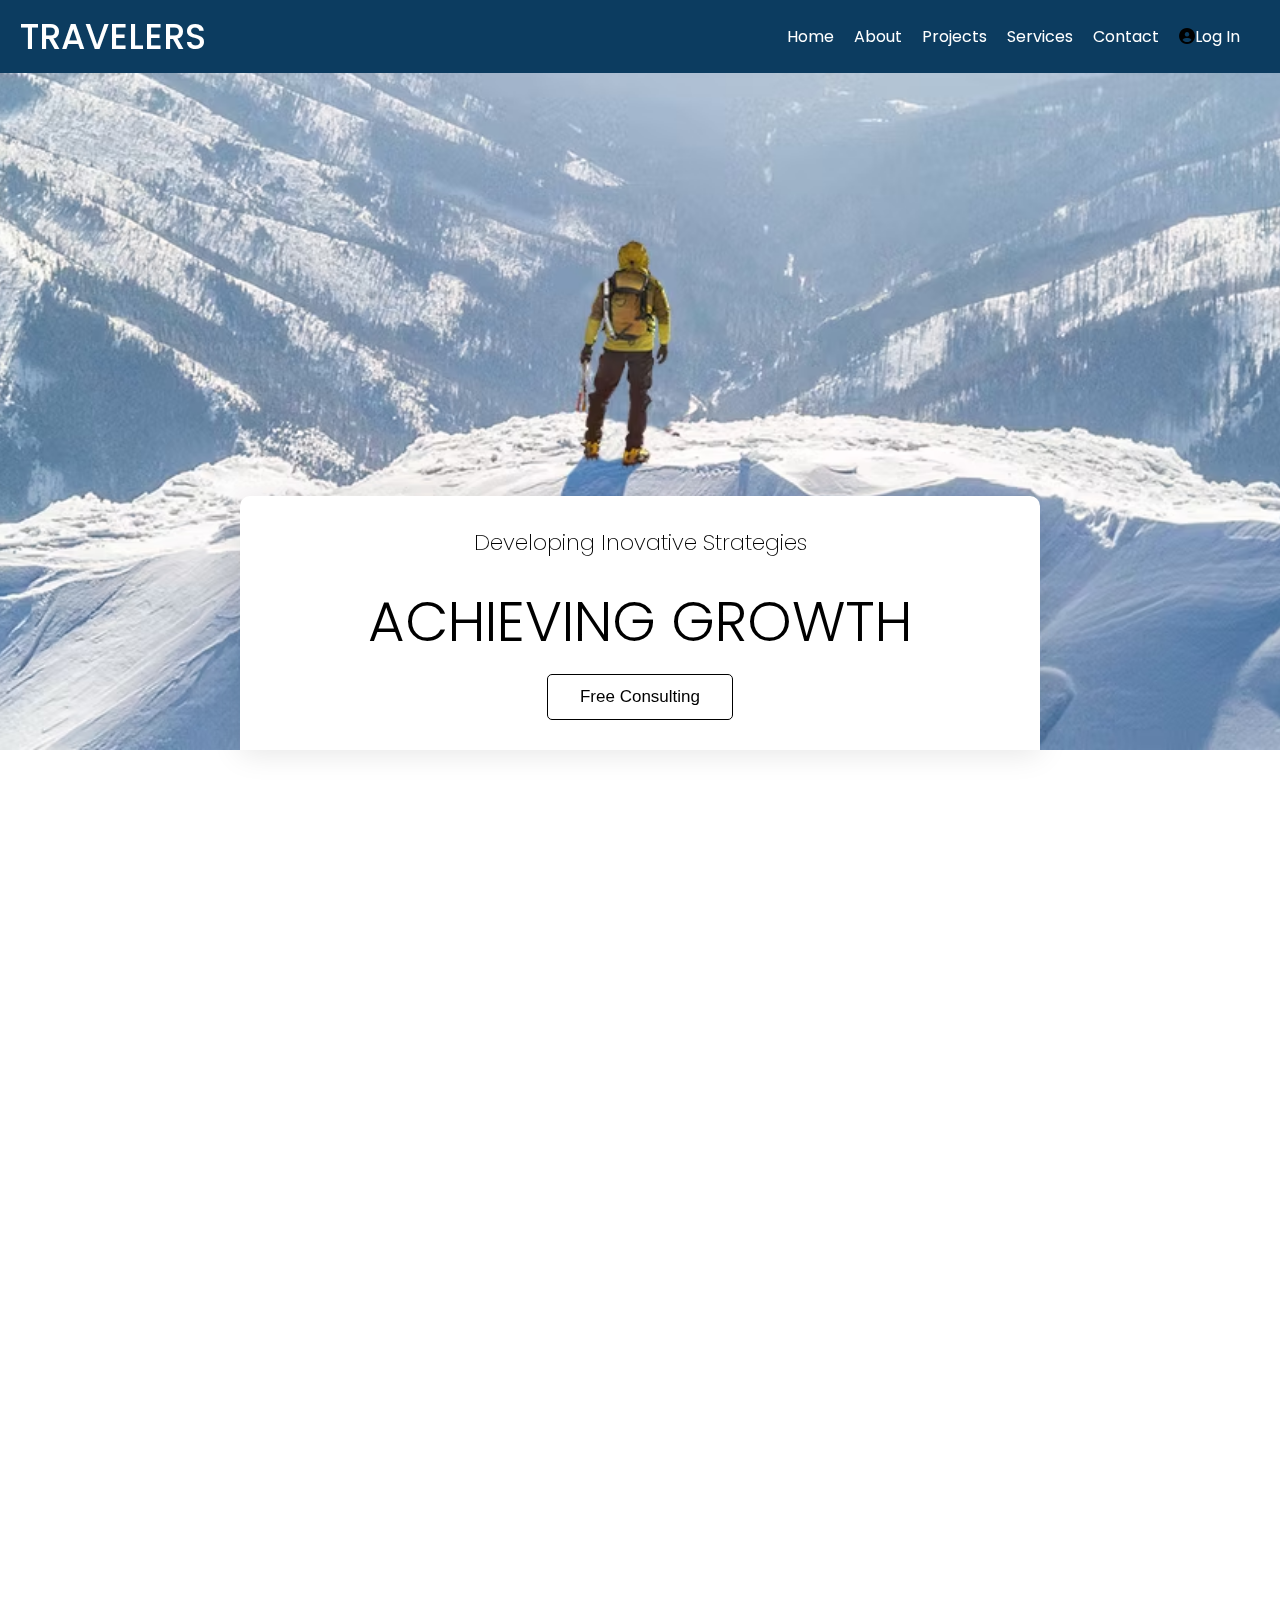
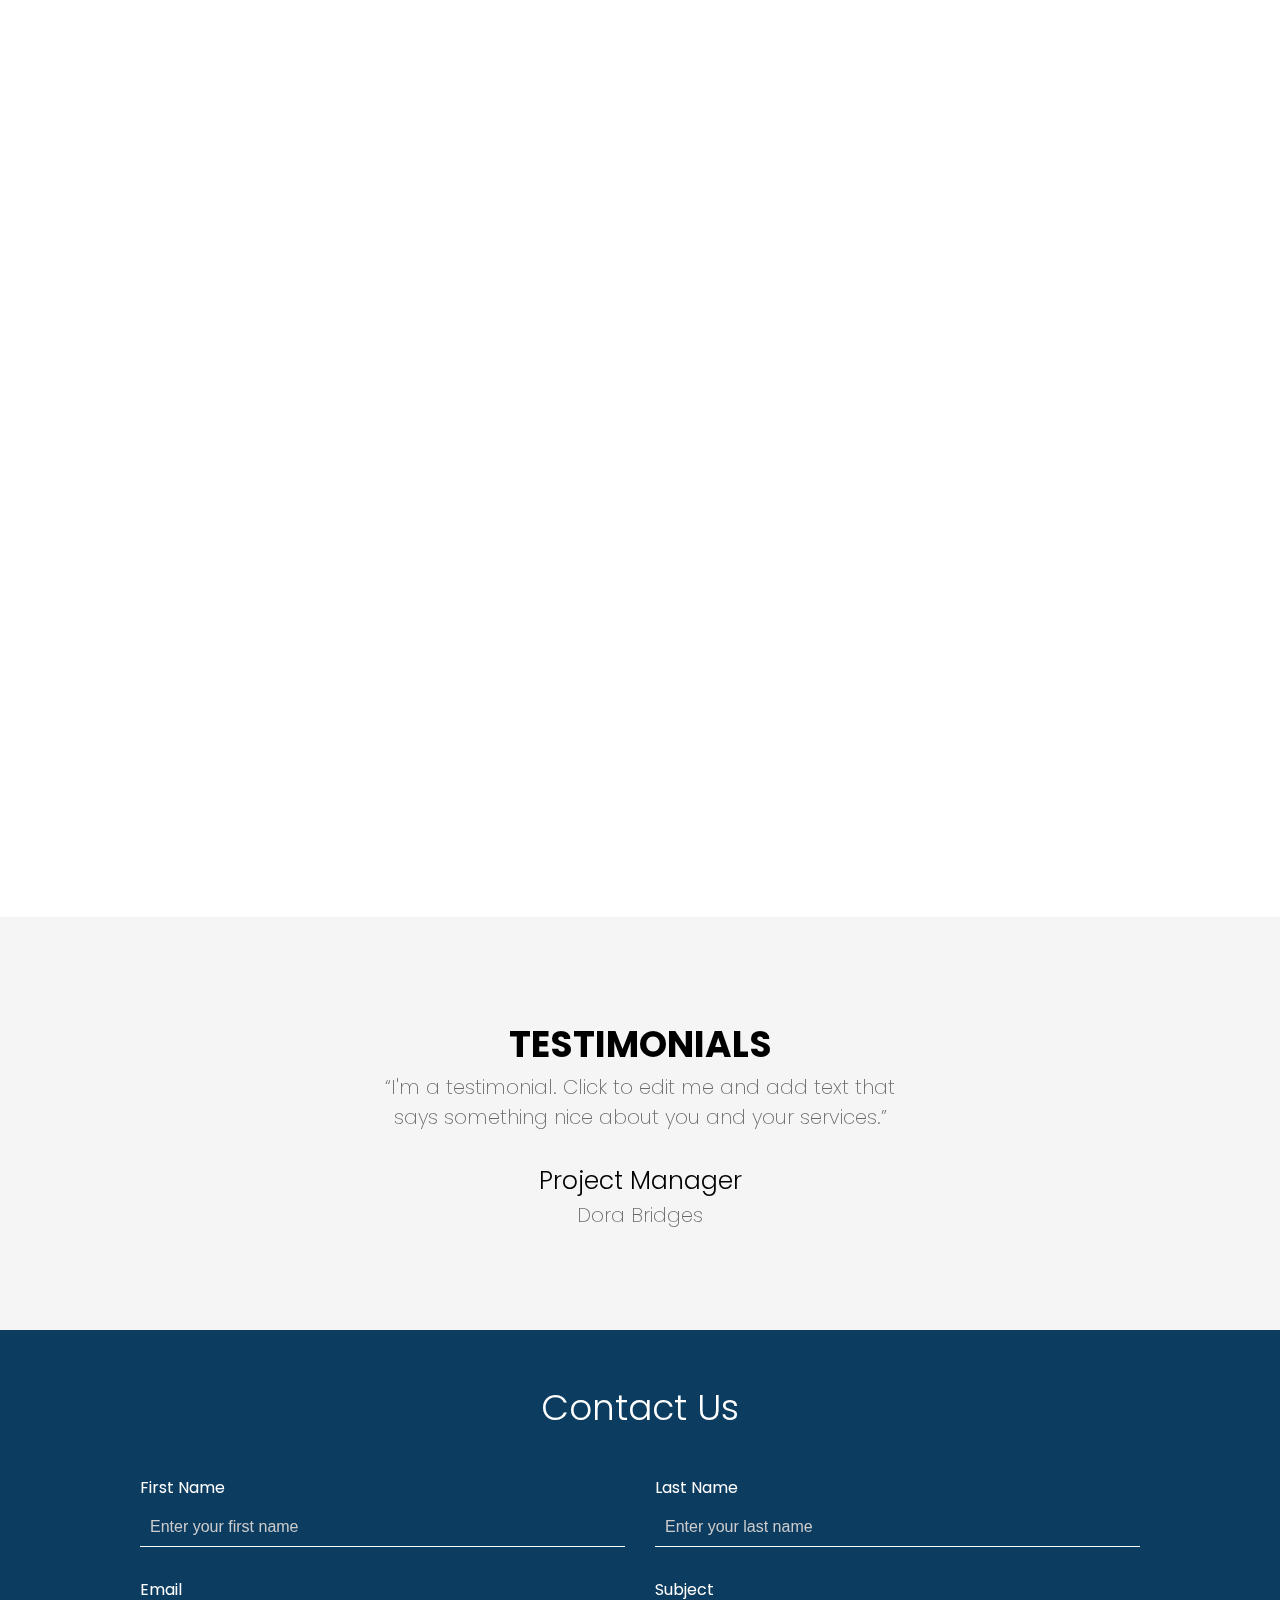
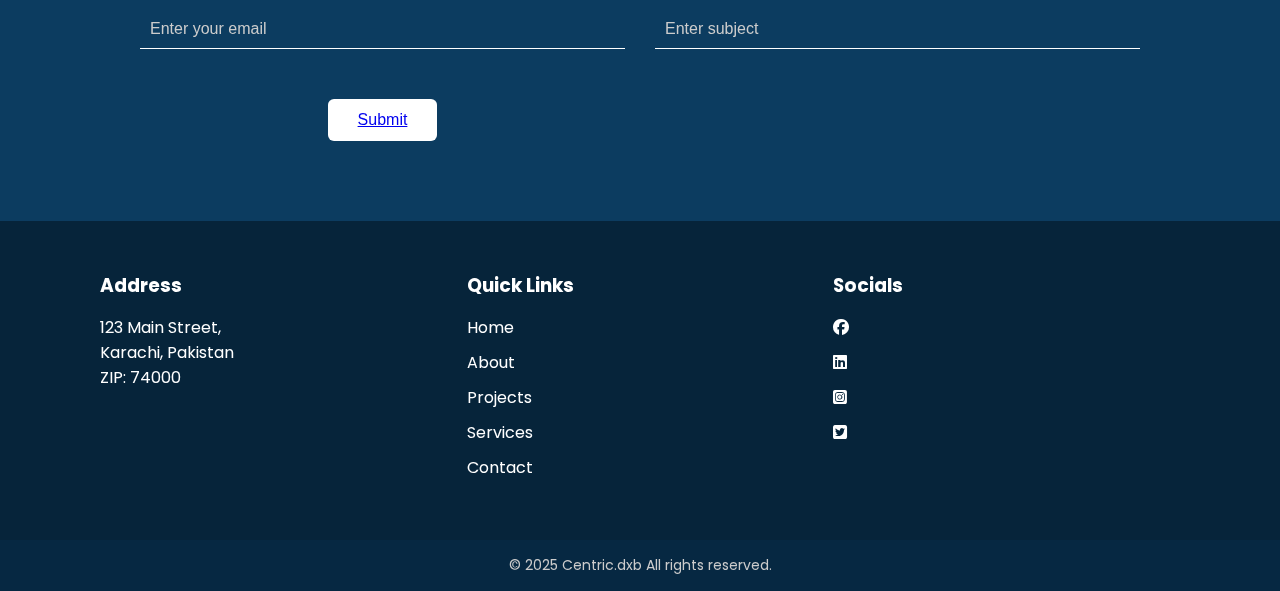
<file: index.html>
<!DOCTYPE html>
<html lang="en">

<head>
    <meta charset="UTF-8">
    <meta name="viewport" content="width=device-width, initial-scale=1.0">
    <link rel="stylesheet" href="/css/style.css">
    <link href="https://fonts.googleapis.com/css2?family=Poppins&display=swap" rel="stylesheet">
    <link rel="stylesheet" href="https://cdnjs.cloudflare.com/ajax/libs/font-awesome/6.5.0/css/all.min.css">
    <link rel="icon" type="image/png" href="assets/images/logo-tab.png">
    <link href="https://unpkg.com/aos@2.3.1/dist/aos.css" rel="stylesheet">
    <title>Travelers.com</title>
</head>

<body>

    <header>
        <div class="logo">
            <h1><a href="index.html">TRAVELERS</a></h1>
        </div>

        <div class="hamburger" id="hamburger">
            <i class="fa-solid fa-bars"></i>
        </div>

        <nav id="navMenu">
            <ul>
                <li><a href="index.html">Home</a></li>
                <li><a href="about.html">About</a></li>
                <li><a href="projects.html">Projects</a></li>
                <li><a href="services.html">Services</a></li>
                <li><a href="contact.html">Contact</a></li>
                <li><i class="fa-solid fa-circle-user"></i><a href="login.html">Log In</a></li>
            </ul>
        </nav>
    </header>


    <main>

        <section class="first-section" data-aos="zoom-in-up" data-aos-duration="1000">
           
                <div class="bg-text" data-aos="fade-up" data-aos-duration="1500">
                    <h3>Developing Inovative Strategies</h3>
                    <h1>ACHIEVING GROWTH</h1>
                    <button class="bg-btn">Free Consulting</button>
                </div>
          
        </section>

            <section class="all-three-cards">
                <div class="ser-pro" data-aos="fade-up" data-aos-duration="1000">

                    <div class="services three-cards">
                        <h1>SERVICES</h1>
                        <P>dolor sit amet consectetur adipisicing elit. <br>
                            utem expedita nesciunt numquam itaqueo <br>
                            inus temporibus non eligendi corrupti modi <br>
                            aevy monster on the earth on zmcnciunt os!</P>
                        <div class="more-info"><button>More Info</button></div>
                    </div>
                    <div class="projects three-cards">
                        <h1>PROJECTS</h1>
                        <P>dolor sit amet consectetur adipisicing elit. <br>
                            utem expedita nesciunt numquam itaqueo <br>
                            inus temporibus non eligendi corrupti modi <br>
                            aevy monster on the earth on zmcnciunt os!</P>
                        <div class="more-info"><button>More Info</button></div>
                    </div>
                    <div class="clients three-cards">
                        <h1>CLIENTS</h1>
                        <P>dolor sit amet consectetur adipisicing elit. <br>
                            utem expedita nesciunt numquam itaqueo <br>
                            inus temporibus non eligendi corrupti modi <br>
                            aevy monster on the earth on zmcnciunt os!</P>
                        <div class="more-info"><button>More Info</button></div>
                    </div>
                </div>
            </section>
       
     
            <section class="parallex-img" data-aos="fade-up" data-aos-duration="1500">
                <div class="parallex-text" data-aos="fade-up">
                    <h1>ABOUT US</h1>
                    <p>I'm a paragraph. Click here to add your own text and edit me. It’s easy. Just click “Edit
                        Text” or double click me to add your own content and make changes to the font. Feel free to
                        drag and drop me anywhere you like on your page. I’m a great place for you to tell a story
                        and let your users know a little more about you. <br>
                        <br>
                        <br>

                        ​

                        This is a great space to write a long text about your company and your services. You can use
                        this space to go into a little more detail about your company. Talk about your team and what
                        services you provide. Tell your visitors the story of how you came up with the idea for your
                        business and what makes you different from your competitors. Make your company stand out and
                        show your visitors who you are.
                        <button class="parallex-btn"><a href="#">Learn More</a></button>
                    </p>

                </div>
            </section>
    
            <section>
                <div class="our-clients">
                    <h1 class="hero" data-aos="fade-up" data-aos-duration="1500" >OUR CLIENTS</h1>
                    <div class="four-clients">
                        <div class="keno" data-aos="fade-up" data-aos-duration="100">
                            <h1>KENO</h1>
                        </div>
                        <div class="lendo" data-aos="fade-up" data-aos-duration="600">
                            <h1>LENDO</h1>
                        </div>
                        <div class="DMC" data-aos="fade-up" data-aos-duration="1100">
                            <h1>DMC</h1>
                        </div>
                        <div class="athos" data-aos="fade-up" data-aos-duration="1800">
                            <h1>ATHOS</h1>
                        </div>
                    </div>
                </div>
            </section>
    
            <section class="test-section">
                <div class="test">
                    <div class="test-h1">
                        <h1>TESTIMONIALS</h1>
                    </div>
                    <div class="test-text">
                        <p>
                            “I'm a testimonial. Click to edit me and add text that <br>
                            says something nice about you and your services.”</p>
                        <h4>Project Manager</h4>
                        <p>Dora Bridges</p>
                    </div>
                </div>
            </section>
       
            <section class="contact-section">
                <h1 class="contact-h1">Contact Us</h1>
                <div class="contact-form-container">
                    <div class="contact-group">
                        <label for="fname">First Name</label>
                        <input type="text" id="fname" class="contact-input" placeholder="Enter your first name">
                    </div>
                    <div class="contact-group">
                        <label for="lname">Last Name</label>
                        <input type="text" id="lname" class="contact-input" placeholder="Enter your last name">
                    </div>
                    <div class="contact-group">
                        <label for="email">Email</label>
                        <input type="email" id="email" class="contact-input" placeholder="Enter your email">
                    </div>
                    <div class="contact-group">
                        <label for="subject">Subject</label>
                        <input type="text" id="subject" class="contact-input" placeholder="Enter subject">
                    </div>
            

                <div class="btn-submit">
                    <button><a href="#">Submit</a></button>
                </div>
            </section>


            </section>
        </div>
    </main>

    <footer class="footer">
        <div class="footer-container">
            <div class="footer-column">
                <h3>Address</h3>
                <p>123 Main Street,<br>Karachi, Pakistan<br>ZIP: 74000</p>
            </div>
            <div class="footer-column">
                <h3>Quick Links</h3>
                <ul>
                    <li><a href="index.html">Home</a></li>
                    <li><a href="about.html">About</a></li>
                    <li><a href="projects.html">Projects</a></li>
                    <li><a href="services.html">Services</a></li>
                    <li><a href="contact.html">Contact</a></li>
                </ul>
            </div>
            <div class="footer-column">
                <h3>Socials</h3>
                <ul class="socials">
                    <li><i class="fa-brands fa-facebook"></i></li>
                    <li><i class="fa-brands fa-linkedin"></i></li>
                    <li><i class="fa-brands fa-square-instagram"></i></li>
                    <li><i class="fa-brands fa-square-twitter"></i></li>
                </ul>
            </div>
        </div>
    </footer>
    <div class="footer-bottom">
        <p>&copy; 2025 Centric.dxb All rights reserved.</p>
    </div>

    <script>
        let lastScrollTop = 0;
        const navbar = document.querySelector("header");

        window.addEventListener("scroll", function () {
            const scrollTop = window.pageYOffset || document.documentElement.scrollTop;

            if (scrollTop > lastScrollTop) {
                // scrolling down
                navbar.style.top = "-100px"; // hide navbar (adjust height if needed)
            } else {
            
                navbar.style.top = "0"; // show navbar
            }

            lastScrollTop = scrollTop <= 0 ? 0 : scrollTop; // avoid negative values
        });
    </script>

    <script src="https://unpkg.com/aos@2.3.1/dist/aos.js"></script>
    <script src="js/app.js"></script>
</body>

</html>
</file>
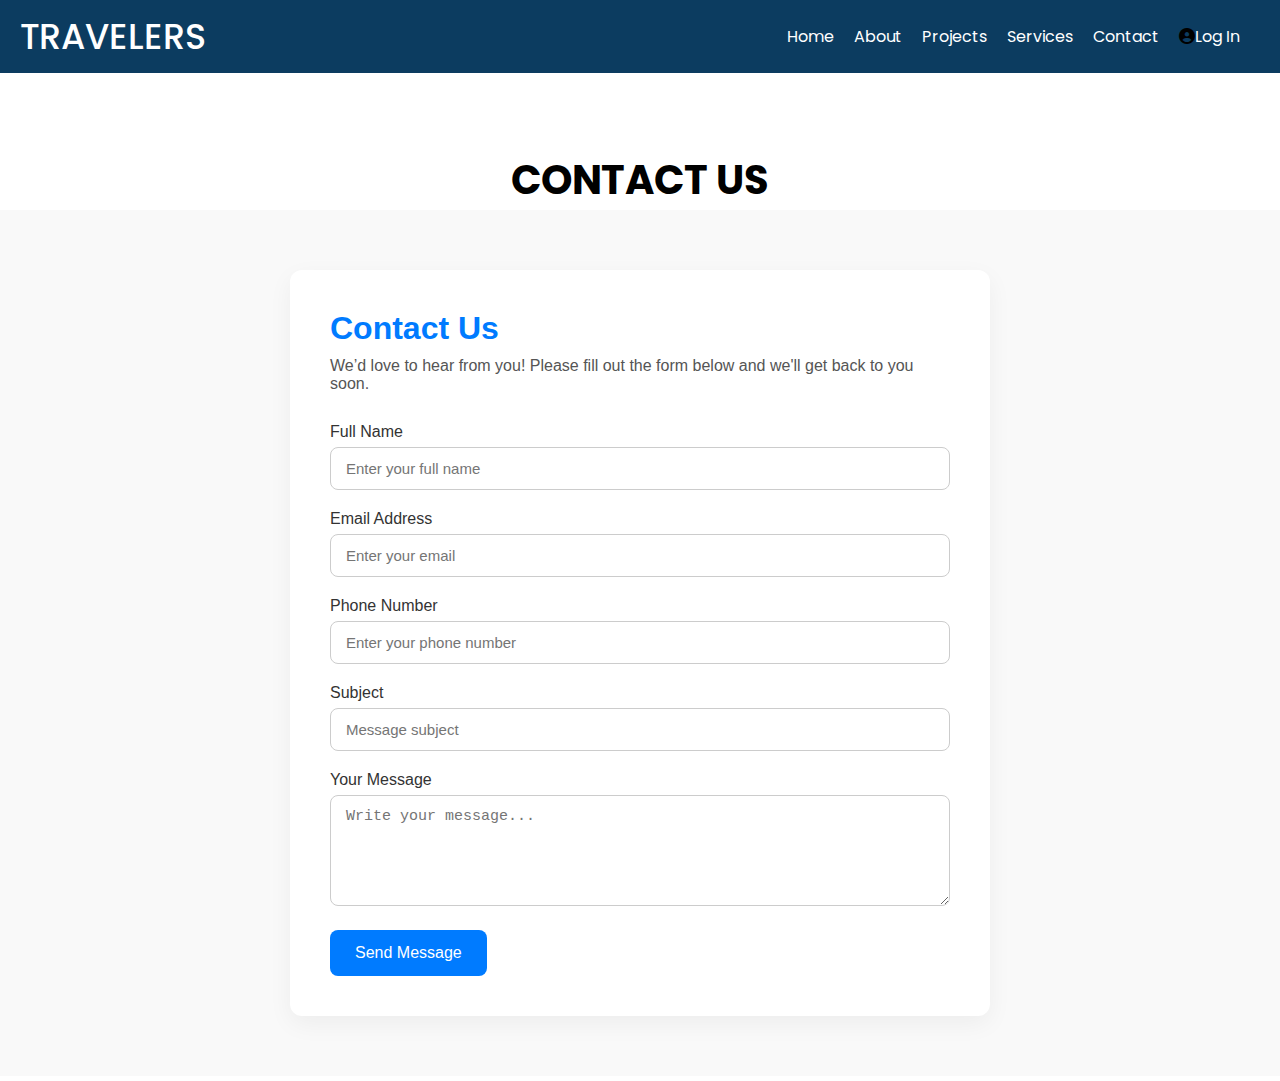
<file: contact.html>
<!DOCTYPE html>
<html lang="en">

<head>
    <meta charset="UTF-8">
    <meta name="viewport" content="width=device-width, initial-scale=1.0">
    <link rel="stylesheet" href="css/contact.css">
    <link href="https://fonts.googleapis.com/css2?family=Poppins&display=swap" rel="stylesheet">
    <link rel="stylesheet" href="https://cdnjs.cloudflare.com/ajax/libs/font-awesome/6.5.0/css/all.min.css">
    <link rel="icon" type="image/png" href="assets/images/logo-tab.png">
    <title>Travelers.com</title>
</head>

<body>
    <header>
        <div class="logo">
            <h1><a href="#">TRAVELERS</a></h1>
        </div>
        <nav>
            <ul>
                <li><a href="index.html">Home</a></li>
                <li><a href="about.html">About</a></li>
                <li><a href="contact.html">Projects</a></li>
                <li><a href="services.html">Services</a></li>
                <li><a href="contact.html">Contact</a></li>
                <li><i class="fa-solid fa-circle-user"></i><a href="login.html">Log In</a></li>
            </ul>
        </nav>
    </header>
    <main>
        <section>
            <h1>CONTACT US</h1>
        </section>
        <section class="contact-section">
            <div class="contact-container">
                <h2>Contact Us</h2>
                <p>We’d love to hear from you! Please fill out the form below and we'll get back to you soon.</p>

                <form class="contact-form">
                    <div class="form-group">
                        <label for="name">Full Name</label>
                        <input type="text" id="name" placeholder="Enter your full name" required />
                    </div>

                    <div class="form-group">
                        <label for="email">Email Address</label>
                        <input type="email" id="email" placeholder="Enter your email" required />
                    </div>

                    <div class="form-group">
                        <label for="phone">Phone Number</label>
                        <input type="tel" id="phone" placeholder="Enter your phone number" />
                    </div>

                    <div class="form-group">
                        <label for="subject">Subject</label>
                        <input type="text" id="subject" placeholder="Message subject" />
                    </div>

                    <div class="form-group">
                        <label for="message">Your Message</label>
                        <textarea id="message" rows="5" placeholder="Write your message..." required></textarea>
                    </div>

                    <button type="submit" class="contact-btn">Send Message</button>
                </form>
            </div>
        </section>

    </main>
</body>

</html>
</file>
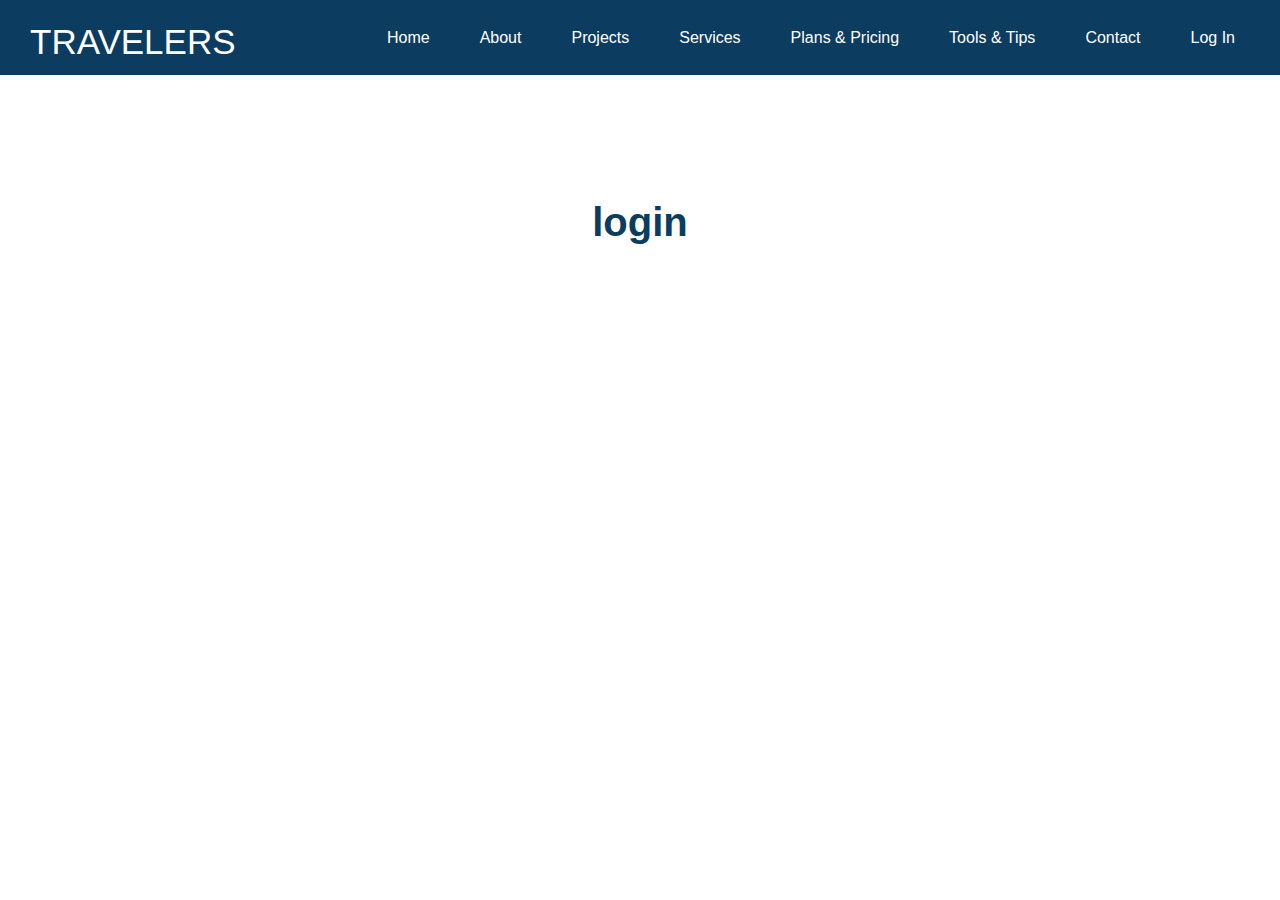
<file: login.html>
<!DOCTYPE html>
<html lang="en">
<head>
    <meta charset="UTF-8">
    <meta name="viewport" content="width=device-width, initial-scale=1.0">
    <link rel="stylesheet" href="css/login.css">
    <title>Travellers.com</title>
</head>
<body>
     <header>
        <div class="logo">
            <h1><a href="index.html">TRAVELERS</a></h1>
        </div>
        <nav>
            <ul>
                <li><a href="index.html">Home</a></li>
                <li><a href="about.html">About</a></li>
                <li><a href="projects.html">Projects</a></li>
                <li><a href="services.html">Services</a></li>
                <li><a href="plans&price.html">Plans & Pricing</a></li>
                <li><a href="tool&tips.html">Tools & Tips</a></li>
                <li><a href="contact.html">Contact</a></li>
                <li><i class="fa-solid fa-circle-user"></i><a href="login.html">Log In</a></li>
            </ul>
        </nav>
    </header>
     <main>
        <section>
            <h1>login</h1>
        </section>
     </main>
</body>
</html>
</file>
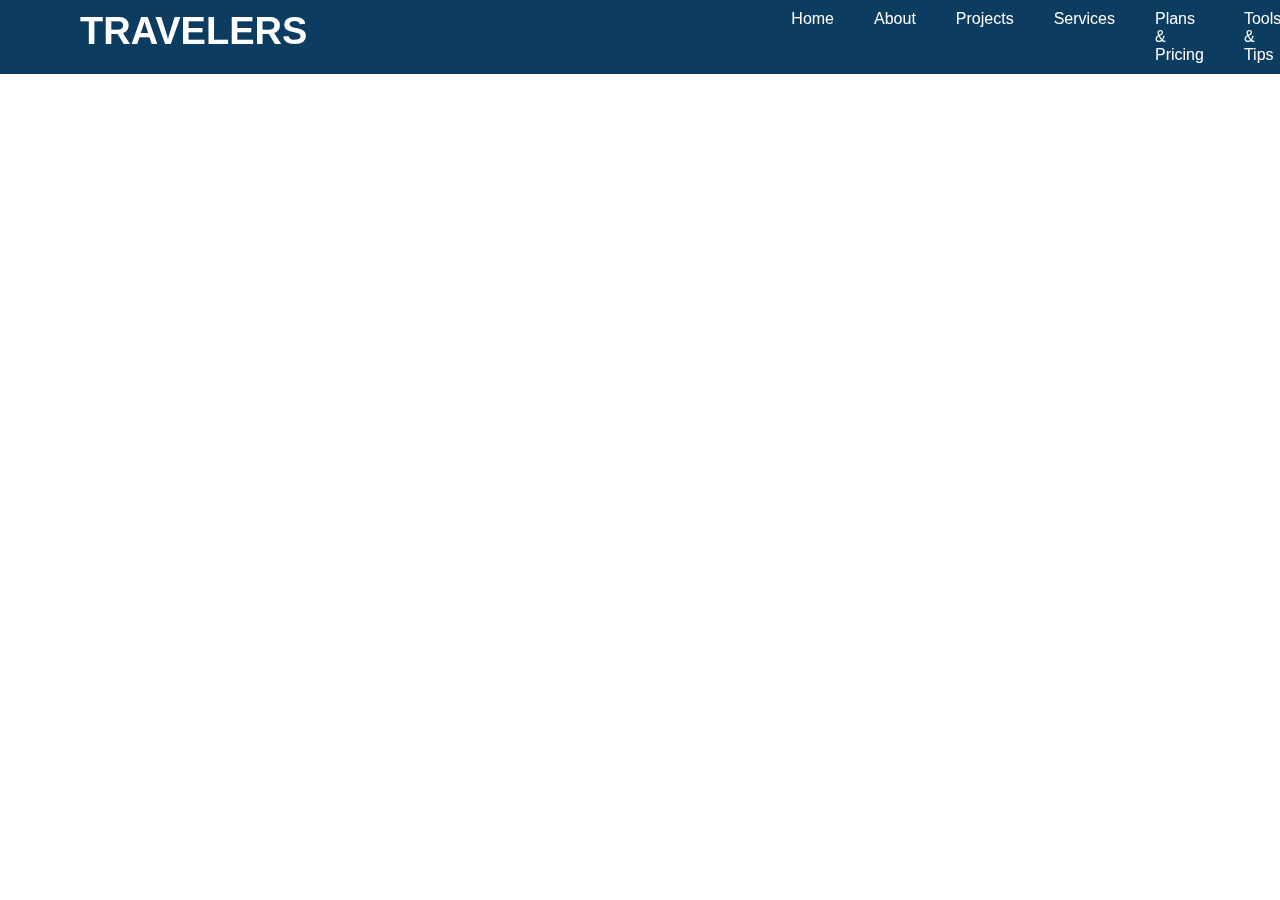
<file: plans&price.html>
<!DOCTYPE html>
<html lang="en">
<head>
    <meta charset="UTF-8">
    <meta name="viewport" content="width=device-width, initial-scale=1.0">
    <link rel="stylesheet" href="css/plan&price.css">
    <title>Travelers.com</title>
</head>
<body>
     <header>
        <div class="logo">
            <h1><a href="index.html">TRAVELERS</a></h1>
        </div>
        <nav>
            <ul>
                <li><a href="index.html"></a>Home</li>
                <li><a href="about.html">About</a></li>
                <li><a href="projects.html">Projects</a></li>
                <li><a href="services.html">Services</a></li>
                <li><a href="plans&price.html">Plans & Pricing</a></li>
                <li><a href="tool&tips.html">Tools & Tips</a></li>
                <li><a href="contact.html">Contact</a></li>
                <li><i class="fa-solid fa-circle-user"></i><a href="login.html">Log In</a></li>
            </ul>
        </nav>
    </header>

    <main>
        <section>
            <h1>PLANS & PRICING</h1>
        </section>
    </main>
</body>
</html>
</file>
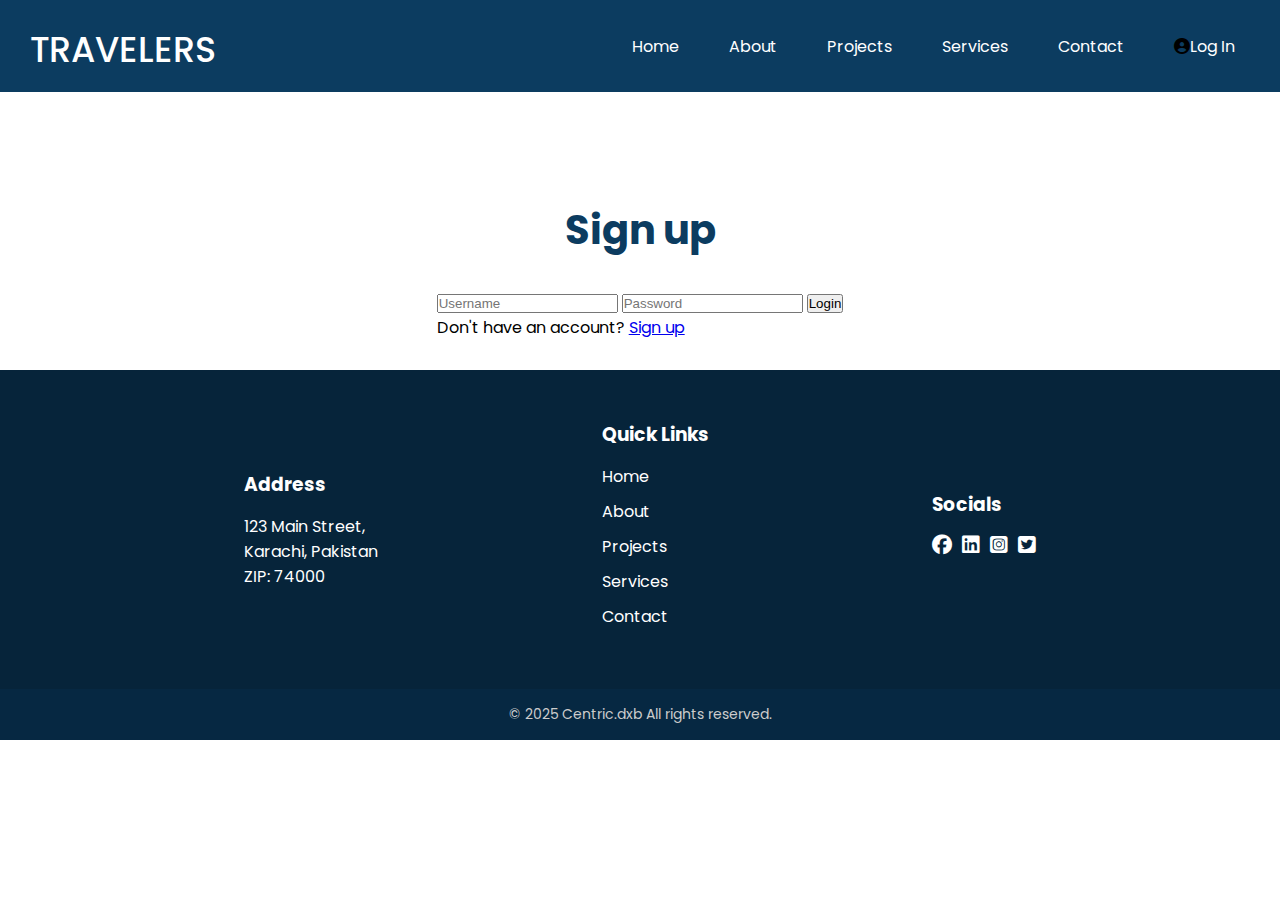
<file: sign-up.html>
<!DOCTYPE html>
<html lang="en">

<head>
    <meta charset="UTF-8">
    <meta name="viewport" content="width=device-width, initial-scale=1.0">
    <link rel="stylesheet" href="css/login.css">
    <link href="https://fonts.googleapis.com/css2?family=Poppins&display=swap" rel="stylesheet">
    <link rel="stylesheet" href="https://cdnjs.cloudflare.com/ajax/libs/font-awesome/6.5.0/css/all.min.css">
    <link rel="icon" type="image/png" href="assets/images/logo-tab.png">
    <title>Travellers.com</title>
</head>

<body>
    <header>
        <div class="logo">
            <h1><a href="index.html">TRAVELERS</a></h1>
        </div>
        <nav>
            <ul>
                <li><a href="index.html">Home</a></li>
                <li><a href="about.html">About</a></li>
                <li><a href="projects.html">Projects</a></li>
                <li><a href="services.html">Services</a></li>
                <li><a href="contact.html">Contact</a></li>
                <li><i class="fa-solid fa-circle-user"></i><a href="login.html">Log In</a></li>
            </ul>
        </nav>
    </header>
    <main>
        <section>
            <h1>Sign up</h1>
        </section>
       <section class="login-section">
         <div class="login-box">
            <h2></h2>
            <form>
                <input type="text" placeholder="Username" required>
                <input type="password" placeholder="Password" required>
                <button type="submit">Login</button>
            </form>
            <p>Don't have an account? <a href="#">Sign up</a></p>
        </div>
       </section>

    </main>


    <footer class="footer">
        <div class="footer-container">
            <div class="footer-column">
                <h3>Address</h3>
                <p>123 Main Street,<br>Karachi, Pakistan<br>ZIP: 74000</p>
            </div>
            <div class="footer-column">
                <h3>Quick Links</h3>
                <ul>
                    <li><a href="index.html">Home</a></li>
                    <li><a href="#">About</a></li>
                    <li><a href="projects.html">Projects</a></li>
                    <li><a href="services.html">Services</a></li>
                    <li><a href="contact.html">Contact</a></li>
                </ul>
            </div>
            <div class="footer-column ">
                <h3>Socials</h3>
                <ul class="socials">
                    <li><i class="fa-brands fa-facebook"></i></li>
                    <li><i class="fa-brands fa-linkedin"></i></li>
                    <li><i class="fa-brands fa-square-instagram"></i></li>
                    <li><i class="fa-brands fa-square-twitter"></i></li>
                </ul>
            </div>
        </div>
    </footer>

    <div class="footer-bottom">
        <p>&copy; 2025 Centric.dxb All rights reserved.</p>
    </div>

</body>

</html>
</file>
<file: css/style.css>
* {
  margin: 0;
  padding: 0;
  box-sizing: border-box;
}
body {
  font-family: 'Poppins', sans-serif;
  overflow-x: hidden;
}

header {
  position: fixed;
  top: 0;
  width: 100%;
  background-color: rgb(12, 60, 96);
  display: flex;
  align-items: center;
  justify-content: space-between;
  padding: 10px 40px 10px 20px;
  z-index: 1000;
  transition: top 0.3s ease-in-out;
}

.logo a {
  color: #fff;
  font-weight: 500;
  font-size: 35px;
  text-decoration: none;
}

nav ul {
  display: flex;
  list-style: none;
  gap: 20px;
}
nav ul li a {
  color: #fff;
  text-decoration: none;
  transition: 0.3s;
}
nav ul li a:hover {
  color: #ffd700;
  border-bottom: 1px solid #ffd700;
}


.hamburger {
  display: none;
  flex-direction: column;
  gap: 5px;
  cursor: pointer;
}
.hamburger span {
  width: 25px;
  height: 3px;
  background-color: #fff;
  border-radius: 2px;
}


@media (max-width: 1024px) {
  nav ul {
    flex-direction: column;
    position: absolute;
    top: 60px;
    right: 0;
    background-color: rgb(12, 60, 96);
    width: 100%;
    display: none;
    text-align: center;
    padding: 20px 0;
  }

  nav ul.active {
    display: flex;
  }

  .hamburger {
    display: flex;
    font-size: 23px;
    color: #fff;
    margin-inline-start: auto;
    display: flex;
    justify-content: flex-end
    ;
  }

  .logo {
    padding-left: 10px;
  }
}


.first-section {
  background: url(../assets/images/82fcd3_47a465bb9c6f4b52a0cc83f281806af8~mv2.avif) no-repeat center center;
  background-size: cover;
  height: 750px;
  display: flex;
  justify-content: center;
  align-items: end;
  padding: 0 15px;
  
}

.bg-text {
  background: #fff;
  width: 100%;
  max-width: 800px;
  padding: 30px 20px;
  text-align: center;
  box-shadow: 0 4px 30px rgba(0, 0, 0, 0.1);
  border-radius: 10px;
  border-bottom-right-radius: 0px;
  border-bottom-left-radius: 0px;
}

.bg-text h1 {
  color: #000;
  font-size: 56px;
  font-weight: 300;
  margin: 10px 0;
}

.bg-text h3 {
  color: #000;
  font-size: 22px;
  font-weight: 200;
  margin-bottom: 20px;
}

.bg-btn {
  padding: 12px 32px;
  background: #fff;
  font-size: 17px;
  border: 1px solid #000;
  border-radius: 5px;
  cursor: pointer;
}
.bg-btn:hover {
  background-color: rgb(12, 60, 96);
  color: #fff;
  transition: 0.7s;
}

/* Responsive Hero Text */
@media (max-width: 768px) {
  .first-section {
    height: auto;
    padding-top: 300px;
  }

  .bg-text h1 {
    font-size: 36px;
  }

  .bg-text h3 {
    font-size: 18px;
  }

  .bg-btn {
    font-size: 16px;
    padding: 10px 24px;
  }
}

.all-three-cards {
  padding-top: 50px;
}

.ser-pro {
  display: flex;
  justify-content: center;
  flex-wrap: wrap;
  text-align: center;
  gap: 30px;
}
.ser-pro h1 {
  padding: 30px 0 10px;
  font-size: 36px;
  font-weight: 600;
  color: #000;
}
.ser-pro p {
  padding: 0 10px;
  font-weight: 300;
  line-height: 28px;
}
.three-cards {
  width: 100%;
  max-width: 300px;
  padding: 20px;
  box-sizing: border-box;
}

/* Adjust cards width by screen */
@media (min-width: 768px) {
  .three-cards {
    max-width: 45%;
  }
}
@media (min-width: 1024px) {
  .three-cards {
    max-width: 30%;
  }
}

/* Button */
.more-info {
  margin-top: 30px;
}
.more-info button {
  padding: 12px 32px;
  font-size: 16px;
  background: #fff;
  border: 1px solid #000;
  border-radius: 5px;
  margin-bottom: 40px;
  cursor: pointer;
}
.more-info button:hover {
  background-color: rgb(12, 60, 96);
  color: #fff;
  transition: 0.7s;
}

/* Parallax Section */
.parallex-img {
  background: url('../assets/images/parallex-image.avif') no-repeat center center;
  background-size: cover;
  height: 700px;
  position: relative;
  display: flex;
  justify-content: center;
  align-items: center;
}
.parallex-img::after {
  content: '';
  position: absolute;
  top: 0; left: 0;
  width: 100%; height: 100%;
  background-color: rgba(213, 211, 211, 0.2);
  filter: blur(3px);
  backdrop-filter: blur(1px);
}
.parallex-text {
  position: relative;
  z-index: 1;
  width: 800px;
  text-align: center;
  padding: 60px;
  color: #000;
  background-color: rgba(255, 255, 255, 0.4);
  border-radius: 12px;
}
.parallex-text button {
  margin-top: 20px;
  padding: 10px 30px;
  background: #000;
  border: 1px solid #000;
  color: #fff;
  cursor: pointer;
  border-radius: 5px;
  transition: all 0.3s ease;
}
.parallex-text button:hover {
  background: #fff;
  color: #000;
}

/* Clients Section */
.our-clients {
  text-align: center;
  margin-top: 100px;
}
.our-clients .hero {
  font-size: 50px;
  font-weight: 400;
  color: rgb(7, 15, 88);
}
.four-clients {
  display: flex;
  justify-content: space-evenly;
  margin-top: 50px;
  flex-wrap: wrap;
  gap: 20px;
}
.four-clients h1 {
  font-size: 30px;
  border: 1px solid #000;
  border-radius: 5px;
  padding: 10px 30px;
}
.four-clients h1:hover {
  background-color: rgb(12, 60, 96);
  color: #fff;
}

/* Testimonials */
.test-section {
  background-color: rgb(245, 245, 245);
  padding-bottom: 100px;
}
.test {
  text-align: center;
  margin-top: 200px;
}
.test-h1 h1 {
  font-size: 36px;
  margin-top: 250px;
  padding-top: 100px;
}
.test-text p {
  font-size: 20px;
  font-weight: 200;
  color: #00000094;
}
.test-text h4 {
  padding-top: 30px;
  font-size: 25px;
  font-weight: 300;
}

/* Contact Section */
.contact-section {
  background-color: rgb(12, 60, 96);
  padding: 50px 20px;
  text-align: center;
}
.contact-h1 {
  color: #fff;
  font-size: 36px;
  font-weight: 300;
  margin-bottom: 40px;
}
.contact-form-container {
  display: grid;
  grid-template-columns: repeat(2, 1fr);
  gap: 30px;
  max-width: 1000px;
  margin: 0 auto 30px auto;
}
.contact-group {
  display: flex;
  flex-direction: column;
  text-align: left;
}
.contact-group label {
  color: #fff;
  margin-bottom: 8px;
}
.contact-group input {
  padding: 10px;
  border: none;
  border-bottom: 1px solid #fff;
  background: transparent;
  color: #fff;
  font-size: 16px;
  outline: none;
}
.contact-group input::placeholder {
  color: #ccc;
}
.contact-group input:focus {
  border-color: #00d9ff;
}
.btn-submit {
  margin-top: 20px;
}
.btn-submit button {
  padding: 12px 30px;
  font-size: 16px;
  background-color: #fff;
  color: rgb(12, 60, 96);
  border: none;
  border-radius: 6px;
  cursor: pointer;
  transition: 0.3s ease;
}
.btn-submit button:hover {
  background-color: rgb(0, 174, 255);
  color: #fff;
}

/* Footer */
.footer {
  background-color: #06243a;
  color: #fff;
  padding: 40px 90px;
}
.footer-container {
  display: flex;
  flex-wrap: wrap;
  justify-content: space-evenly;
}
.footer-column {
  flex: 1 1 200px;
  margin: 10px;
}
.footer-column h3 {
  margin-bottom: 15px;
}
.footer-column ul {
  list-style: none;
  padding: 0;
}
.footer-column ul li {
  margin-bottom: 10px;
}
.footer-column ul li a {
  color: #fff;
  text-decoration: none;
}
.footer-column ul li a:hover {
  text-decoration: underline;
}
.footer-bottom {
  background-color: #062842;
  color: #ccc;
  text-align: center;
  padding: 15px 10px;
  font-size: 14px;
}

/* Additional Responsive Tweaks */
@media (max-width: 768px) {
  header {
    text-align: center;
  
  }

  .four-clients {
    flex-direction: column;
  }

  .parallex-text,
  .bg-text {
    width: 95%;
    padding: 20px;
  }

  .contact-form-container {
    grid-template-columns: 1fr;
  }

  .test-h1 h1 {
    font-size: 28px;
    padding-top: 50px;
  }

  .footer-container {
    flex-direction: column;
    align-items: center;
  }
}

@media (max-width: 480px) {
  .bg-text h1 {
    font-size: 30px;
  }

  .parallex-text button,
  .bg-btn,
  .btn-submit button {
    font-size: 14px;
    padding: 8px 20px;
  }

  .btn-submit button {
    width: 100%;
  }

  .footer-column {
    text-align: center;
  }
}
</file>
<file: css/contact.css>
* {
  margin: 0;
  padding: 0;
  box-sizing: border-box;
}
body {
  font-family: 'Poppins', sans-serif;
  overflow-x: hidden;
}

header {
    justify-content: space-between;
    padding: 0px 20px;
}

header {
  position: fixed; 
  top: 0;
  width: 100%;
  transition: top 0.3s ease-in-out; 
  background-color: rgb(12, 60, 96);
  display: flex;
  align-items: center;
  justify-content: space-between;
  padding: 10px 40px;
  padding-inline-start: 20px;
  z-index: 1000;
}
.logo a {
  color: #fff;
  font-weight: 500;
  font-size: 35px;
  text-decoration: none;
}
nav ul {
  display: flex;
  list-style: none;
  gap: 20px;
}
nav ul li a {
  color: #fff;
  text-decoration: none;
  transition: 0.3s;
}
nav ul li a:hover {
  color: #ffd700;
  border-bottom: 1px solid #ffd700;
}

/* Hamburger Style */
.hamburger {
  display: none;
  flex-direction: column;
  cursor: pointer;
  gap: 5px;
}
.hamburger span {
  width: 25px;
  height: 3px;
  background-color: #fff;
  border-radius: 2px;
}

/* ---------- Responsive Styles ---------- */
@media (max-width: 1024px) {
  nav ul {
    flex-direction: column;
    position: absolute;
    top: 60px;
    right: 0;
    background-color: rgb(12, 60, 96);
    width: 100%;
    text-align: center;
    display: none;
  }

  nav ul.active {
    display: flex;
    justify-content: center;
  }

  .hamburger {
    display: flex;
    justify-content: flex-end;
    margin-inline-start: auto;
    padding-left: 100px;
  }

  .logo {
    padding-left: 10px;
  }

  nav {
    margin-left: 0;
  }
}


main h1 {
    margin-top: 150px;
    text-align: center;
    font-size: 40px;
}



.contact-section {
    padding: 60px 20px;
    background: #f9f9f9;
    font-family: 'Segoe UI', sans-serif;
}

.contact-container {
    max-width: 700px;
    margin: auto;
    background: #fff;
    padding: 40px;
    border-radius: 12px;
    box-shadow: 0 8px 24px rgba(0, 0, 0, 0.05);
}

.contact-container h2 {
    font-size: 32px;
    font-weight: bold;
    color: #007BFF;
    margin-bottom: 10px;
}

.contact-container p {
    font-size: 16px;
    margin-bottom: 30px;
    color: #555;
}

.contact-form .form-group {
    margin-bottom: 20px;
}

.contact-form label {
    display: block;
    margin-bottom: 6px;
    font-weight: 500;
    color: #333;
}

.contact-form input,
.contact-form textarea {
    width: 100%;
    padding: 12px 15px;
    border: 1px solid #ccc;
    border-radius: 8px;
    font-size: 15px;
    transition: border-color 0.3s;
}

.contact-form input:focus,
.contact-form textarea:focus {
    border-color: #007BFF;
    outline: none;
}

.contact-btn {
    display: inline-block;
    background-color: #007BFF;
    color: #fff;
    border: none;
    padding: 14px 25px;
    font-size: 16px;
    border-radius: 8px;
    cursor: pointer;
    transition: background 0.3s ease;
}

.contact-btn:hover {
    background-color: #0056b3;
}

/* Responsive */
@media (max-width: 768px) {
    .contact-container {
        padding: 25px;
    }

    .contact-container h2 {
        font-size: 28px;
    }
}




.footer {
  background-color: #06243a;
  color: #fff;
  padding: 40px 99px;
}
.footer-container {
  display: flex;
  flex-wrap: wrap;
  justify-content: center;
  max-width: auto;
  margin: 0 auto;
  margin-left: 0px;
}
.footer-column {
  flex: 1 1 200px;
  margin: 10px;
}
.footer-column h3 {
  margin-bottom: 15px;
}
.footer-column ul {
  list-style: none;
  padding: 0;
}
.footer-column ul li {
  margin-bottom: 10px;
}
.footer-column ul i {
    font-size: 20px;
}
.footer-column ul li a {
  color: #fff;
  text-decoration: none;
}
.footer-column ul li a:hover {
  text-decoration: underline;
}

.footer-bottom {
  background-color: #062842;
  color: #ccc;
  text-align: center;
  padding: 15px 10px;
  font-size: 14px;
}

.socials{
  display: flex;
}
.socials li {
 padding-inline: 5px;
}
</file>
<file: css/login.css>
* {
  margin: 0;
  padding: 0;
  box-sizing: border-box;
}
body {
  font-family: 'Poppins', sans-serif;
  overflow-x: hidden;
}

header {
    justify-content: space-between;
    padding: 10px 20px;
}

header {
  position: fixed; 
  top: 0;
  width: 100%;
  transition: top 0.3s ease-in-out; 
  background-color: rgb(12, 60, 96);
  display: flex;
  align-items: center;
  justify-content: space-between;
  padding: 10px 40px;
  padding-inline-start: 20px;
  z-index: 1000;
}
.logo a {
  color: #fff;
  font-weight: 500;
  font-size: 35px;
  text-decoration: none;
}
nav ul {
  display: flex;
  list-style: none;
  gap: 20px;
}
nav ul li a {
  color: #fff;
  text-decoration: none;
  transition: 0.3s;
}
nav ul li a:hover {
  color: #ffd700;
  border-bottom: 1px solid #ffd700;
}

/* Hamburger Style */
.hamburger {
  display: none;
  flex-direction: column;
  cursor: pointer;
  gap: 5px;
}
.hamburger span {
  width: 25px;
  height: 3px;
  background-color: #fff;
  border-radius: 2px;
}

/* ---------- Responsive Styles ---------- */
@media (max-width: 1024px) {
  nav ul {
    flex-direction: column;
    position: absolute;
    top: 60px;
    right: 0;
    background-color: rgb(12, 60, 96);
    width: 100%;
    text-align: center;
    display: none;
  }

  nav ul.active {
    display: flex;
    justify-content: center;
  }

  .hamburger {
    display: flex;
    justify-content: flex-end;
    margin-inline-start: auto;
    padding-left: 100px;
  }

  .logo {
    padding-left: 10px;
  }

  nav {
    margin-left: 0;
  }
}

main h1 {
  margin-top: 160px;
  text-align: center;
  font-size: 30px;
  color: #0c3c60;
}

.login-section {
  display: flex;
  justify-content: center;
  padding: 30px 15px;
}

.login-container {
  background-color: #fff;
  padding: 30px 20px;
  border-radius: 15px;
  box-shadow: 0 8px 25px rgba(0, 0, 0, 0.2);
  width: 100%;
  max-width: 400px;
}

.input-group {
  margin-bottom: 20px;
}

.input-group label {
  display: block;
  margin-bottom: 6px;
  color: #555;
}

.input-group input {
  width: 100%;
  padding: 12px;
  border: 1px solid #ccc;
  border-radius: 8px;
  outline: none;
  transition: 0.3s;
}

.input-group input:focus {
  border-color: #00b09b;
  box-shadow: 0 0 0 3px rgba(0, 176, 155, 0.2);
}

.login-btn {
  width: 100%;
  padding: 12px;
  background-color: #00b09b;
  border: none;
  border-radius: 8px;
  color: #fff;
  font-weight: bold;
  font-size: 16px;
  cursor: pointer;
  transition: 0.3s;
}

.login-btn:hover {
  background-color: #009688;
}

.bottom-text {
  text-align: center;
  margin-top: 20px;
  color: #555;
}

.bottom-text a {
  color: #00b09b;
  text-decoration: none;
}

.bottom-text a:hover {
  text-decoration: underline;
}

/* ---------- Footer ---------- */
.footer {
  background-color: #06243a;
  color: #fff;
  padding: 40px 20px;
}

.footer-container {
  display: flex;
  flex-direction: column;
  align-items: center;
  text-align: center;
}

.footer-column {
  margin: 10px 0;
}

.footer-column h3 {
  margin-bottom: 15px;
}

.footer-column ul {
  list-style: none;
  padding: 0;
}

.footer-column ul li {
  margin-bottom: 10px;
}

.footer-column ul li a {
  color: #fff;
  text-decoration: none;
}

.footer-column ul li a:hover {
  text-decoration: underline;
}

.footer-column ul i {
  font-size: 20px;
}

.socials {
  display: flex;
  justify-content: center;
  gap: 10px;
}

.footer-bottom {
  background-color: #062842;
  color: #ccc;
  text-align: center;
  padding: 15px 10px;
  font-size: 14px;
}

/* ========== Media Queries ========== */

/* 📱 Tablet and up */
@media (min-width: 768px) {
  header {
    flex-direction: row;
    justify-content: space-between;
    padding: 10px 30px;
  }

  nav ul {
    flex-direction: row;
    justify-content: flex-end;
  }

  nav ul li {
    padding: 10px 15px;
  }

  .footer-container {
    flex-direction: row;
    justify-content: space-evenly;
    text-align: left;
  }

  .footer-column {
 
    max-width: 250px;
  }

  main h1 {
    font-size: 36px;
  }
}

/* 🖥️ Desktop and up */
@media (min-width: 1024px) {
  .logo {
    font-size: 24px;
  }

  .login-container {
    padding: 40px;
  }

  main h1 {
    font-size: 40px;
    margin-top: 200px;
  }
}
</file>
<file: css/plan&price.css>
*{
    margin: 0;
    padding: 0;
    box-sizing: border-box;
}
body {
  font-family: 'Poppins', sans-serif;
}
header{
    background-color: rgb(12, 60, 96);
    position: fixed;
    top: 0; 
    left: 0;
    width: 100%;
    color: #fff;   
    display: flex; 
    z-index: 1;
}
.logo{
    padding: 10px 80px;
    font-size: 19px;
    color: #fff;
    text-decoration: none;
    font-weight: 300;
}
nav{
    display: flex;
    justify-content: space-between;
    align-items: center;
    margin-left: 30%;
}
a {
    text-decoration: none;
    color: #fff;
    transition: all 0.3s ease;
}

nav ul{
    display: flex;
    list-style: none;
}
nav ul li{
    padding: 10px 20px;
}

nav ul li a:hover {
    color: #ffd700;
    border-bottom: 1px solid #ffd700;
    transition: all 0.5s ease;
}


.logo a:hover {
    color: #00d9ff;
    text-shadow: 0 0 5px #00d9ff;
    transition: all 0.3s ease;
}
</file>
